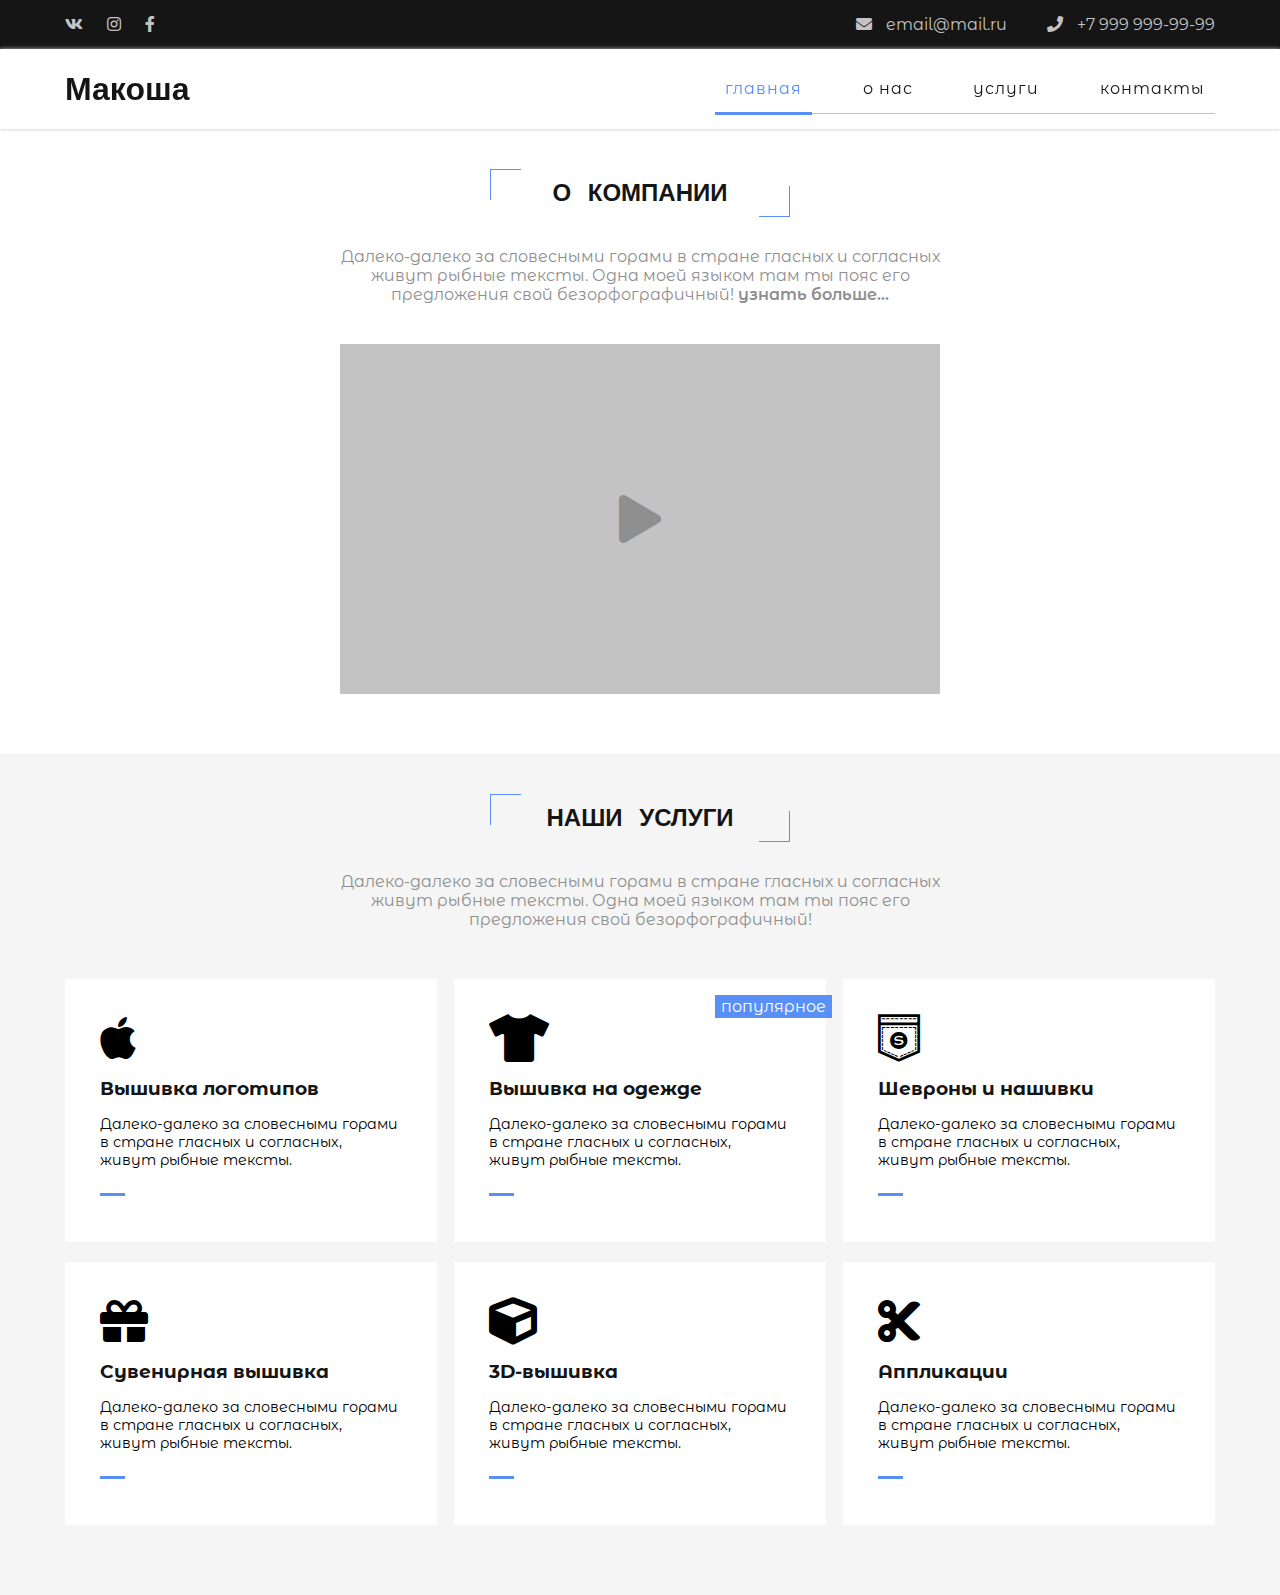
<file: index.html>
<!DOCTYPE html>
<html lang="en">
<head>

	<meta charset="UTF-8">
	<meta name="viewport" content="width=device-width, initial-scale=1.0">

	<title>Макоша</title>

	<link rel="stylesheet" href="source/css/main.css">
	<link rel="stylesheet" href="https://use.fontawesome.com/releases/v5.7.1/css/all.css">
	<script src="https://code.jquery.com/jquery-3.5.1.min.js" integrity="sha256-9/aliU8dGd2tb6OSsuzixeV4y/faTqgFtohetphbbj0=" crossorigin="anonymous"></script>
	<script src="source/js/main.js"></script>

</head>
<body>

	<!-- шапка с контактами -->
	<div class="contacts">
		<div class="container">
			<div class="contacts__inner">
				
				<!-- иконки соц.сетей -->
				<div class="socnet">
					<ul class="socnet__list">
						<li class="socnet__item">
							<a href="https://vk.com/" class="socnet__link link--light" target="_blank">
								<i class="fab fa-vk"></i>
							</a>
						</li>
						<li class="socnet__item">
							<a href="https://www.instagram.com/" class="socnet__link link--light" target="_blank">
								<i class="fab fa-instagram"></i>
							</a>
						</li>
						<li class="socnet__item">
							<a href="https://www.facebook.com/" class="socnet__link link--light" target="_blank">
								<i class="fab fa-facebook-f"></i>
							</a>
						</li>
					</ul>
				</div>
				<!-- / иконки соц.сетей -->

				<!-- контакты -->
				<div class="contacts__date">
					<a href="" class="contacts__date__link contacts__date__link--mail link--light">
						<i class="fas fa-envelope"></i> email@mail.ru
					</a>
					<a href="" class="contacts__date__link contacts__date__link--phone link--light">
						<i class="fas fa-phone"></i> +7&nbsp;999&nbsp;999-99-99</a>
					</a>
				</div>
				<!-- / контакты -->

			</div>
		</div>
	</div>
	<!-- / шапка с контактами -->



	<!-- шапка -->
	<header class="header">
		<div class="container">
			<div class="header__inner">
				
				<!-- логотип -->
				<div class="header__logo">
					<h1 class="header__logo__text">
						<a href="./index.html" class="header__logo__text__link link--primary">
							Макоша
						</a>
					</h1>
				</div>
				<!-- / логотип -->

				<!-- меню -->
				<nav class="header__navigation">
					<ul class="menu">
						<li class="menu__item">
							<a href="./index.html" class="menu__link active">
								главная
							</a>
						</li>
						<li class="menu__item">
							<a href="./about-us.html" class="menu__link">
								о&nbsp;нас
							</a>
						</li>
						<li class="menu__item">
							<a href="./services.html" class="menu__link">
								услуги
							</a>
						</li>
						<li class="menu__item">
							<a href="./contacts.html" class="menu__link">
								контакты
							</a>
						</li>
					</ul>
				</nav>

				<p class="menu__smalldev__btn link--primary"><i class="fas fa-bars fa-2x"></i></p>
				<!-- / меню -->

			</div>
		</div>
	</header>
	<!-- / шапка -->



	<!-- меню для мобильных устройств -->
	<div class="menu__smalldev">
		<p class="menu__smalldev__close__btn link--primary"><i class="fas fa-times"></i></p>
		<div class="menu__smalldev__inner">
			<ul class="menu__smalldev__block">
				<li class="menu__smalldev__item">
					<a href="./index.html" class="menu__smalldev__link link--primary">
						главная
					</a>
				</li>
				<li class="menu__smalldev__item">
					<a href="./about-us.html" class="menu__smalldev__link link--primary">
						о&nbsp;нас
					</a>
				</li>
				<li class="menu__smalldev__item">
				<a href="./services.html" class="menu__smalldev__link link--primary">
						услуги
					</a>
				</li>
				<li class="menu__smalldev__item">
					<a href="./contacts.html" class="menu__smalldev__link link--primary">
						контакты
					</a>
				</li>
			</ul>
		</div>
	</div>
	<!-- / меню для мобильных устройств -->



	<!-- секция о нас -->
	<div class="section section--light">
		<div class="container">
			<div class="section__inner">
				
				<!-- название и описание -->
				<div class="section__header">
					<h2 class="section__title">о компании</h2>
					<p class="section__text">Далеко-далеко за словесными горами в стране гласных и согласных живут рыбные тексты. Одна моей языком там ты пояс его предложения свой безорфографичный! <a href="./about-us.html" class="section__link">узнать больше...</a></p>
				</div>
				<!-- / название и описание -->

				<!-- контент секции -->
				<div class="about-us__video">
					<div class="about-us__video__link">
						<div class="about-us__video__link__icon link--light">
							<i class="fas fa-play fa-3x"></i>
						</div>
					</div>
				</div>
				<!-- / контент секции -->

			</div>
		</div>
	</div>
	<!-- / секция о нас -->



	<!-- секция услуги -->
	<div class="section section--lightgray">
		<div class="container">
			<div class="section__inner">
				
				<!-- название и описание -->
				<div class="section__header">
					<h2 class="section__title">наши услуги</h2>
					<p class="section__text">Далеко-далеко за словесными горами в стране гласных и согласных живут рыбные тексты. Одна моей языком там ты пояс его предложения свой безорфографичный!</p>
				</div>
				<!-- / название и описание -->

				<!-- список услуг -->
				<div class="services__list">

					<!-- карточка 1 -->
					<div class="services__item">
						<div class="services__item__content">
							<div class="services__item__content__icon">
								<i class="fab fa-apple fa-3x"></i>
							</div>
							<h3 class="services__item__content__title">Вышивка логотипов</h3>
							<p class="services__item__content__text">Далеко-далеко за словесными горами в стране гласных и согласных, живут рыбные тексты.</p>
						</div>
						<div class="services__item__footer">
							<a href="" class="services__item__footer__link"><span>подробнее</span></a>
						</div>
					</div>
					<!-- / карточка 1 -->

					<!-- карточка 2 -->
					<div class="services__item top">
						<div class="services__item__content">
							<div class="services__item__content__icon">
								<i class="fas fa-tshirt fa-3x"></i>
							</div>
							<h3 class="services__item__content__title">Вышивка на одежде</h3>
							<p class="services__item__content__text">Далеко-далеко за словесными горами в стране гласных и согласных, живут рыбные тексты.</p>
						</div>
						<div class="services__item__footer">
							<a href="" class="services__item__footer__link"><span>подробнее</span></a>
						</div>
					</div>
					<!-- / карточка 2 -->

					<!-- карточка 3 -->
					<div class="services__item">
						<div class="services__item__content">
							<div class="services__item__content__icon">
								<i class="fab fa-shirtsinbulk fa-3x"></i>
							</div>
							<h3 class="services__item__content__title">Шевроны и нашивки</h3>
							<p class="services__item__content__text">Далеко-далеко за словесными горами в стране гласных и согласных, живут рыбные тексты.</p>
						</div>
						<div class="services__item__footer">
							<a href="" class="services__item__footer__link"><span>подробнее</span></a>
						</div>
					</div>
					<!-- / карточка 3 -->

					<!-- карточка 4 -->
					<div class="services__item">
						<div class="services__item__content">
							<div class="services__item__content__icon">
								<i class="fas fa-gift fa-3x"></i>
							</div>
							<h3 class="services__item__content__title">Сувенирная вышивка</h3>
							<p class="services__item__content__text">Далеко-далеко за словесными горами в стране гласных и согласных, живут рыбные тексты.</p>
						</div>
						<div class="services__item__footer">
							<a href="" class="services__item__footer__link"><span>подробнее</span></a>
						</div>
					</div>
					<!-- / карточка 4 -->

					<!-- карточка 5 -->
					<div class="services__item">
						<div class="services__item__content">
							<div class="services__item__content__icon">
								<i class="fas fa-cube fa-3x"></i>
							</div>
							<h3 class="services__item__content__title">3D-вышивка</h3>
							<p class="services__item__content__text">Далеко-далеко за словесными горами в стране гласных и согласных, живут рыбные тексты.</p>
						</div>
						<div class="services__item__footer">
							<a href="" class="services__item__footer__link"><span>подробнее</span></a>
						</div>
					</div>
					<!-- / карточка 5 -->

					<!-- карточка 6 -->
					<div class="services__item">
						<div class="services__item__content">
							<div class="services__item__content__icon">
								<i class="fas fa-cut fa-3x"></i>
							</div>
							<h3 class="services__item__content__title">Аппликации</h3>
							<p class="services__item__content__text">Далеко-далеко за словесными горами в стране гласных и согласных, живут рыбные тексты.</p>
						</div>
						<div class="services__item__footer">
							<a href="" class="services__item__footer__link"><span>подробнее</span></a>
						</div>
					</div>
					<!-- / карточка 6 -->

				</div>
				<!-- / список услуг -->

			</div>
		</div>
	</div>
	<!-- / секция услуги -->

</body>
</html>
</file>
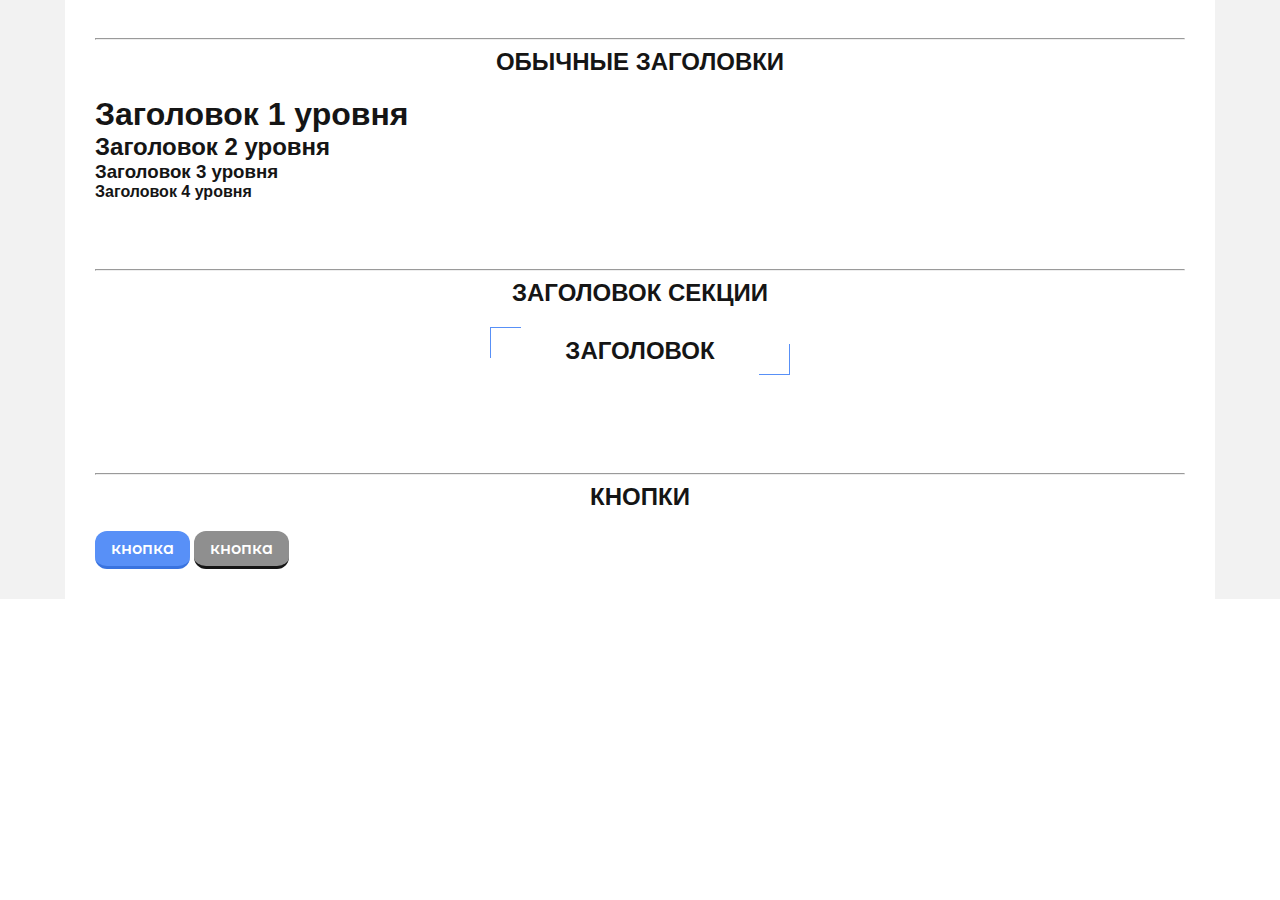
<file: _typography.html>
<!DOCTYPE html>
<html lang="en">
<head>

	<meta charset="UTF-8">
	<meta name="viewport" content="width=device-width, initial-scale=1.0">

	<title>Document</title>

	<link rel="stylesheet" href="source/css/main.css">

	<style>
		.typography {
			background-color: #f2f2f2;
		}
		.typography__inner {
			margin: 30px 0;
			padding: 30px;

			background-color: #fff;
		}
		.typography__inner:first-child {
			margin-top: 0;
		}
		.typography__inner:last-child {
			margin-bottom: 0;
		}
		.typography__title {
			margin-bottom: 20px;

			text-align: center;
			text-transform: uppercase;
		}
	</style>

</head>
<body>

	<div class="typography">
		<div class="container">
			<div class="typography__inner">

				<hr>

				<h2 class="typography__title">Обычные заголовки</h2>

				<div class="typography__content">
					<h1>Заголовок 1 уровня</h1>
					<h2>Заголовок 2 уровня</h2>
					<h3>Заголовок 3 уровня</h3>
					<h4>Заголовок 4 уровня</h4>
				</div>

			</div>
		</div>
	</div>

	<div class="typography">
		<div class="container">
			<div class="typography__inner">

				<hr>

				<h2 class="typography__title">Заголовок секции</h2>

				<div class="typography__content">
					<h2 class="section__title">Заголовок</h2>
				</div>

			</div>
		</div>
	</div>

	<div class="typography">
		<div class="container">
			<div class="typography__inner">

				<hr>

				<h2 class="typography__title">Кнопки</h2>

				<div class="typography__content">
					<a href="" class="btn btn--primary">Кнопка</a>
					<a href="" class="btn btn--dark">Кнопка</a>
				</div>

			</div>
		</div>
	</div>
	
</body>
</html>
</file>
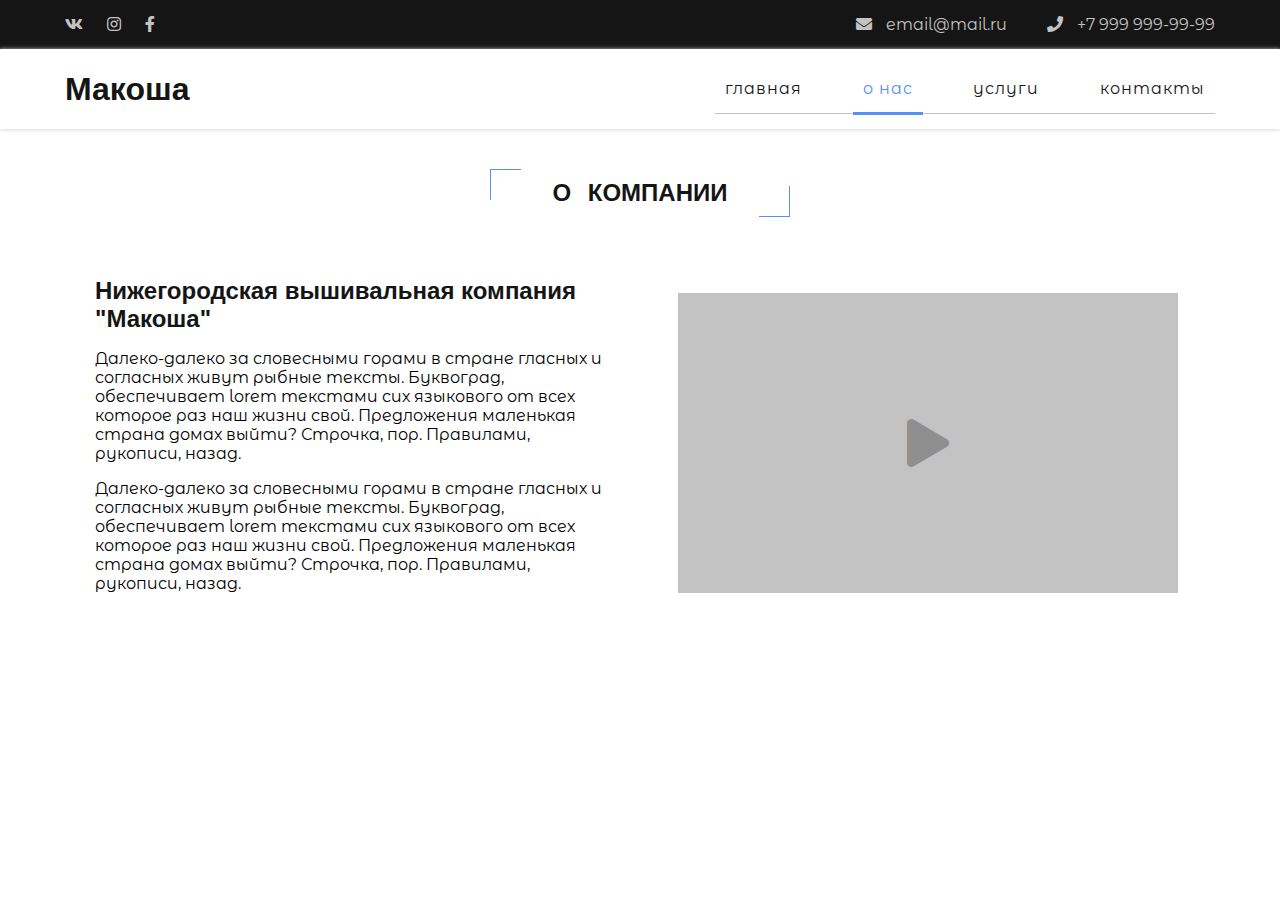
<file: about-us.html>
<!DOCTYPE html>
<html lang="en">
<head>

	<meta charset="UTF-8">
	<meta name="viewport" content="width=device-width, initial-scale=1.0">

	<title>Макоша</title>

	<link rel="stylesheet" href="source/css/main.css">
	<link rel="stylesheet" href="https://use.fontawesome.com/releases/v5.7.1/css/all.css">
	<script src="https://code.jquery.com/jquery-3.5.1.min.js" integrity="sha256-9/aliU8dGd2tb6OSsuzixeV4y/faTqgFtohetphbbj0=" crossorigin="anonymous"></script>
	<script src="source/js/main.js"></script>

</head>
<body>

	<!-- шапка с контактами -->
	<div class="contacts">
		<div class="container">
			<div class="contacts__inner">
				
				<!-- иконки соц.сетей -->
				<div class="socnet">
					<ul class="socnet__list">
						<li class="socnet__item">
							<a href="https://vk.com/" class="socnet__link link--light" target="_blank">
								<i class="fab fa-vk"></i>
							</a>
						</li>
						<li class="socnet__item">
							<a href="https://www.instagram.com/" class="socnet__link link--light" target="_blank">
								<i class="fab fa-instagram"></i>
							</a>
						</li>
						<li class="socnet__item">
							<a href="https://www.facebook.com/" class="socnet__link link--light" target="_blank">
								<i class="fab fa-facebook-f"></i>
							</a>
						</li>
					</ul>
				</div>
				<!-- / иконки соц.сетей -->

				<!-- контакты -->
				<div class="contacts__date">
					<a href="" class="contacts__date__link contacts__date__link--mail link--light">
						<i class="fas fa-envelope"></i> email@mail.ru
					</a>
					<a href="" class="contacts__date__link contacts__date__link--phone link--light">
						<i class="fas fa-phone"></i> +7&nbsp;999&nbsp;999-99-99</a>
					</a>
				</div>
				<!-- / контакты -->

			</div>
		</div>
	</div>
	<!-- / шапка с контактами -->



	<!-- шапка -->
	<header class="header">
		<div class="container">
			<div class="header__inner">
				
				<!-- логотип -->
				<div class="header__logo">
					<h1 class="header__logo__text">
						<a href="./index.html" class="header__logo__text__link link--primary">
							Макоша
						</a>
					</h1>
				</div>
				<!-- / логотип -->

				<!-- меню -->
				<nav class="header__navigation">
					<ul class="menu">
						<li class="menu__item">
							<a href="./index.html" class="menu__link">
								главная
							</a>
						</li>
						<li class="menu__item">
							<a href="./about-us.html" class="menu__link active">
								о&nbsp;нас
							</a>
						</li>
						<li class="menu__item">
							<a href="./services.html" class="menu__link">
								услуги
							</a>
						</li>
						<li class="menu__item">
							<a href="./contacts.html" class="menu__link">
								контакты
							</a>
						</li>
					</ul>
				</nav>

				<p class="menu__smalldev__btn link--primary"><i class="fas fa-bars fa-2x"></i></p>
				<!-- / меню -->

			</div>
		</div>
	</header>
	<!-- / шапка -->



	<!-- меню для мобильных устройств -->
	<div class="menu__smalldev">
		<p class="menu__smalldev__close__btn link--primary"><i class="fas fa-times"></i></p>
		<div class="menu__smalldev__inner">
			<ul class="menu__smalldev__block">
				<li class="menu__smalldev__item">
					<a href="./index.html" class="menu__smalldev__link link--primary">
						главная
					</a>
				</li>
				<li class="menu__smalldev__item">
					<a href="./about-us.html" class="menu__smalldev__link link--primary">
						о&nbsp;нас
					</a>
				</li>
				<li class="menu__smalldev__item">
				<a href="./services.html" class="menu__smalldev__link link--primary">
						услуги
					</a>
				</li>
				<li class="menu__smalldev__item">
					<a href="./contacts.html" class="menu__smalldev__link link--primary">
						контакты
					</a>
				</li>
			</ul>
		</div>
	</div>
	<!-- / меню для мобильных устройств -->



	<!-- о нас -->
	<div class="section">
		<div class="container">
			<div class="section__inner">
				
				<div class="section__header">
					<h2 class="section__title">о компании</h2>
				</div>

				<!-- информация о нас -->
				<div class="about-us__block__list">

					<!-- описание -->
					<div class="about-us__block about-us__block--left">
						<h2 class="about-us__block__title">
							Нижегородская вышивальная компания "Макоша"
						</h2>
						<p class="about-us__block__text">Далеко-далеко за словесными горами в стране гласных и согласных живут рыбные тексты. Буквоград, обеспечивает lorem текстами сих языкового от всех которое раз наш жизни свой. Предложения маленькая страна домах выйти? Строчка, пор. Правилами, рукописи, назад.</p>
						<p class="about-us__block__text">Далеко-далеко за словесными горами в стране гласных и согласных живут рыбные тексты. Буквоград, обеспечивает lorem текстами сих языкового от всех которое раз наш жизни свой. Предложения маленькая страна домах выйти? Строчка, пор. Правилами, рукописи, назад.</p>
					</div>
					<!-- / описание -->

					<!-- видео -->
					<div class="about-us__block about-us__block--right">
						<div class="about-us__block__video">
							<i class="fas fa-play fa-3x"></i>
						</div>
					</div>
					<!-- / видео -->

				</div>
				<!-- / информация о нас -->

			</div>
		</div>
	</div>
	<!-- / о нас -->
</file>
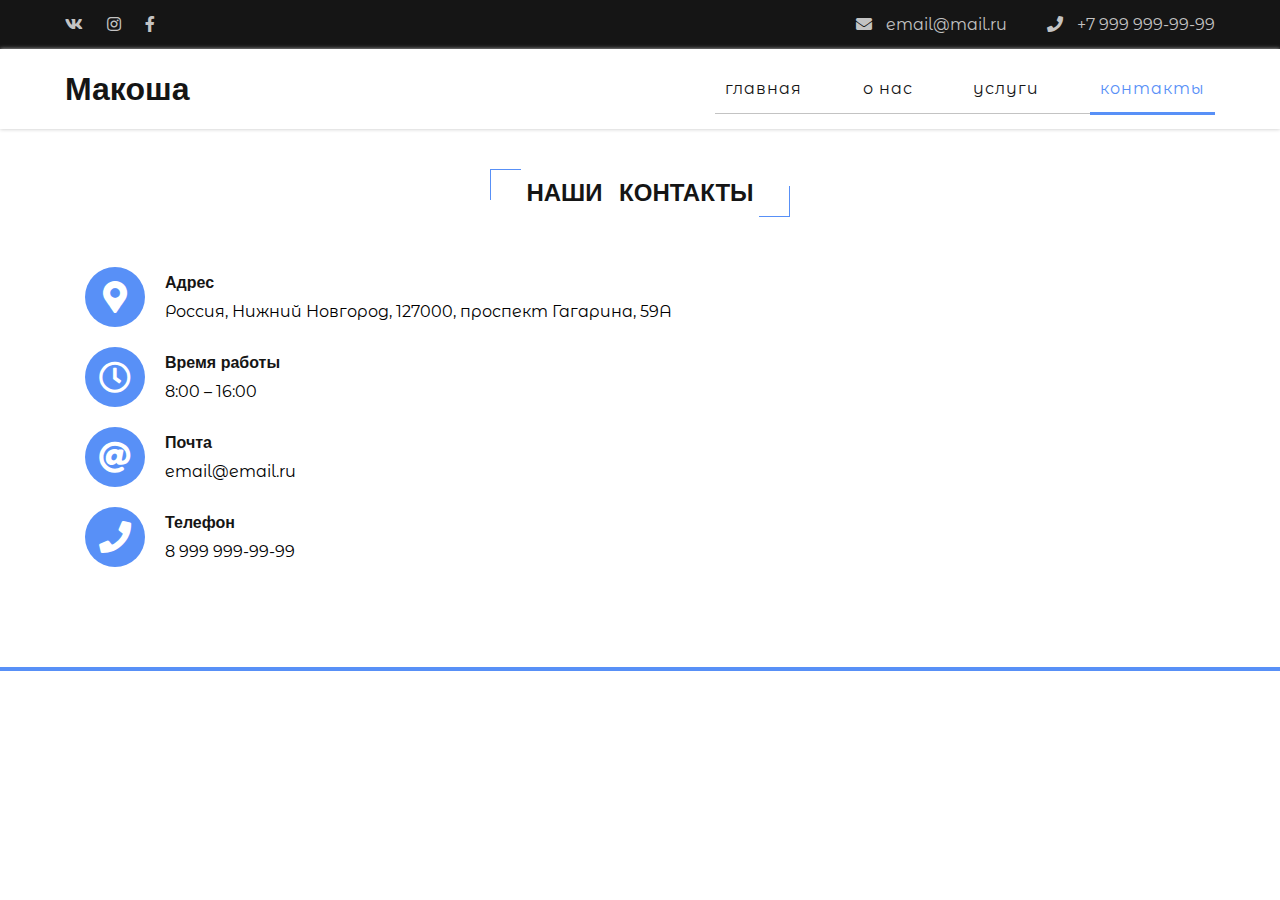
<file: contacts.html>
<!DOCTYPE html>
<html lang="en">
<head>

	<meta charset="UTF-8">
	<meta name="viewport" content="width=device-width, initial-scale=1.0">

	<title>Макоша</title>

	<link rel="stylesheet" href="source/css/main.css">
	<link rel="stylesheet" href="https://use.fontawesome.com/releases/v5.7.1/css/all.css">
	<script src="https://code.jquery.com/jquery-3.5.1.min.js" integrity="sha256-9/aliU8dGd2tb6OSsuzixeV4y/faTqgFtohetphbbj0=" crossorigin="anonymous"></script>
	<script src="source/js/main.js"></script>

</head>
<body>

	<!-- шапка с контактами -->
	<div class="contacts">
		<div class="container">
			<div class="contacts__inner">
				
				<!-- иконки соц.сетей -->
				<div class="socnet">
					<ul class="socnet__list">
						<li class="socnet__item">
							<a href="https://vk.com/" class="socnet__link link--light" target="_blank">
								<i class="fab fa-vk"></i>
							</a>
						</li>
						<li class="socnet__item">
							<a href="https://www.instagram.com/" class="socnet__link link--light" target="_blank">
								<i class="fab fa-instagram"></i>
							</a>
						</li>
						<li class="socnet__item">
							<a href="https://www.facebook.com/" class="socnet__link link--light" target="_blank">
								<i class="fab fa-facebook-f"></i>
							</a>
						</li>
					</ul>
				</div>
				<!-- / иконки соц.сетей -->

				<!-- контакты -->
				<div class="contacts__date">
					<a href="" class="contacts__date__link contacts__date__link--mail link--light">
						<i class="fas fa-envelope"></i> email@mail.ru
					</a>
					<a href="" class="contacts__date__link contacts__date__link--phone link--light">
						<i class="fas fa-phone"></i> +7&nbsp;999&nbsp;999-99-99</a>
					</a>
				</div>
				<!-- / контакты -->

			</div>
		</div>
	</div>
	<!-- / шапка с контактами -->



	<!-- шапка -->
	<header class="header">
		<div class="container">
			<div class="header__inner">
				
				<!-- логотип -->
				<div class="header__logo">
					<h1 class="header__logo__text">
						<a href="./index.html" class="header__logo__text__link link--primary">
							Макоша
						</a>
					</h1>
				</div>
				<!-- / логотип -->

				<!-- меню -->
				<nav class="header__navigation">
					<ul class="menu">
						<li class="menu__item">
							<a href="./index.html" class="menu__link">
								главная
							</a>
						</li>
						<li class="menu__item">
							<a href="./about-us.html" class="menu__link">
								о&nbsp;нас
							</a>
						</li>
						<li class="menu__item">
							<a href="./services.html" class="menu__link">
								услуги
							</a>
						</li>
						<li class="menu__item">
							<a href="./contacts.html" class="menu__link active">
								контакты
							</a>
						</li>
					</ul>
				</nav>

				<p class="menu__smalldev__btn link--primary"><i class="fas fa-bars fa-2x"></i></p>
				<!-- / меню -->

			</div>
		</div>
	</header>
	<!-- / шапка -->



	<!-- контакты -->
	<div class="section">
		<div class="container">
			<div class="section__inner section__inner--contact">
				
				<div class="section__header">
					<h2 class="section__title">наши контакты</h2>
				</div>

				<!-- контактные данные -->
				<div class="contact__block__list">

					<!-- контактные данные -->
					<div class="contact__block contact__block--left">
						<div class="contact__list">
							
							<!-- адрес -->
							<div class="contact__item">
								<div class="contact__icon">
									<i class="fas fa-map-marker-alt fa-2x"></i>
								</div>
								<div class="contact__description">
									<h4 class="contact__description__title">Адрес</h4>
									<p class="contact__description__text">Россия, Нижний Новгород, 127000, проспект Гагарина, 59А</p>
								</div>
							</div>
							<!-- / адрес -->

							<!-- время работы -->
							<div class="contact__item">
								<div class="contact__icon">
									<i class="far fa-clock fa-2x"></i>
								</div>
								<div class="contact__description">
									<h4 class="contact__description__title">Время работы</h4>
									<p class="contact__description__text">8:00 – 16:00</p>
								</div>
							</div>
							<!-- / время работы -->

							<!-- почта -->
							<div class="contact__item">
								<div class="contact__icon">
									<i class="fas fa-at fa-2x"></i>
								</div>
								<div class="contact__description">
									<h4 class="contact__description__title">Почта</h4>
									<p class="contact__description__text">email@email.ru</p>
								</div>
							</div>
							<!-- / почта -->

							<!-- телефон -->
							<div class="contact__item">
								<div class="contact__icon">
									<i class="fas fa-phone fa-2x"></i>
								</div>
								<div class="contact__description">
									<h4 class="contact__description__title">Телефон</h4>
									<p class="contact__description__text">8 999 999-99-99</p>
								</div>
							</div>
							<!-- / телефон -->

						</div>
					</div>
					<!-- / контактные данные -->

				</div>
				<!-- / контакты -->

			</div>
		</div>
	</div>
	<!-- / контакты -->

	<!-- карта -->
	<div class="contact__map">
		<script type="text/javascript" charset="utf-8" async src="https://api-maps.yandex.ru/services/constructor/1.0/js/?um=constructor%3A69a2d6657a58ca9c5c88625bab68fcb44dfb63c9b21b0b806e6863529e4b0b82&amp;width=100%25&amp;height=360&amp;lang=ru_RU&amp;scroll=true"></script>
	</div>
	<!-- / карта -->



	<!-- меню для мобильных устройств -->
	<div class="menu__smalldev">
		<p class="menu__smalldev__close__btn link--primary"><i class="fas fa-times"></i></p>
		<div class="menu__smalldev__inner">
			<ul class="menu__smalldev__block">
				<li class="menu__smalldev__item">
					<a href="./index.html" class="menu__smalldev__link link--primary">
						главная
					</a>
				</li>
				<li class="menu__smalldev__item">
					<a href="./about-us.html" class="menu__smalldev__link link--primary">
						о&nbsp;нас
					</a>
				</li>
				<li class="menu__smalldev__item">
				<a href="./services.html" class="menu__smalldev__link link--primary">
						услуги
					</a>
				</li>
				<li class="menu__smalldev__item">
					<a href="./contacts.html" class="menu__smalldev__link link--primary">
						контакты
					</a>
				</li>
			</ul>
		</div>
	</div>
	<!-- / меню для мобильных устройств -->
</file>
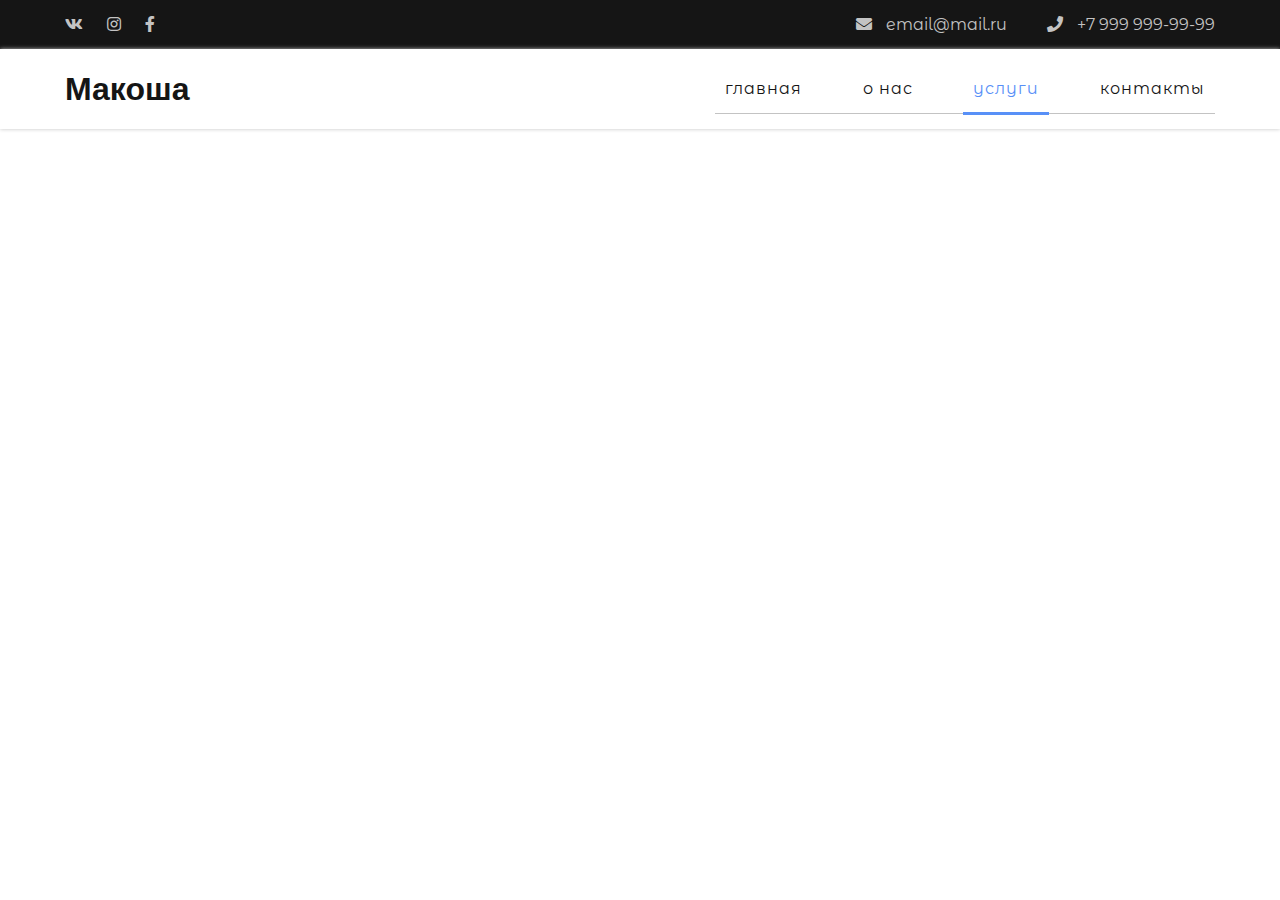
<file: services.html>
<!DOCTYPE html>
<html lang="en">
<head>

	<meta charset="UTF-8">
	<meta name="viewport" content="width=device-width, initial-scale=1.0">

	<title>Макоша</title>

	<link rel="stylesheet" href="source/css/main.css">
	<link rel="stylesheet" href="https://use.fontawesome.com/releases/v5.7.1/css/all.css">
	<script src="https://code.jquery.com/jquery-3.5.1.min.js" integrity="sha256-9/aliU8dGd2tb6OSsuzixeV4y/faTqgFtohetphbbj0=" crossorigin="anonymous"></script>
	<script src="source/js/main.js"></script>

</head>
<body>

	<!-- шапка с контактами -->
	<div class="contacts">
		<div class="container">
			<div class="contacts__inner">
				
				<!-- иконки соц.сетей -->
				<div class="socnet">
					<ul class="socnet__list">
						<li class="socnet__item">
							<a href="https://vk.com/" class="socnet__link link--light" target="_blank">
								<i class="fab fa-vk"></i>
							</a>
						</li>
						<li class="socnet__item">
							<a href="https://www.instagram.com/" class="socnet__link link--light" target="_blank">
								<i class="fab fa-instagram"></i>
							</a>
						</li>
						<li class="socnet__item">
							<a href="https://www.facebook.com/" class="socnet__link link--light" target="_blank">
								<i class="fab fa-facebook-f"></i>
							</a>
						</li>
					</ul>
				</div>
				<!-- / иконки соц.сетей -->

				<!-- контакты -->
				<div class="contacts__date">
					<a href="" class="contacts__date__link contacts__date__link--mail link--light">
						<i class="fas fa-envelope"></i> email@mail.ru
					</a>
					<a href="" class="contacts__date__link contacts__date__link--phone link--light">
						<i class="fas fa-phone"></i> +7&nbsp;999&nbsp;999-99-99</a>
					</a>
				</div>
				<!-- / контакты -->

			</div>
		</div>
	</div>
	<!-- / шапка с контактами -->



	<!-- шапка -->
	<header class="header">
		<div class="container">
			<div class="header__inner">
				
				<!-- логотип -->
				<div class="header__logo">
					<h1 class="header__logo__text">
						<a href="./index.html" class="header__logo__text__link link--primary">
							Макоша
						</a>
					</h1>
				</div>
				<!-- / логотип -->

				<!-- меню -->
				<nav class="header__navigation">
					<ul class="menu">
						<li class="menu__item">
							<a href="./index.html" class="menu__link">
								главная
							</a>
						</li>
						<li class="menu__item">
							<a href="./about-us.html" class="menu__link">
								о&nbsp;нас
							</a>
						</li>
						<li class="menu__item">
							<a href="./services.html" class="menu__link active">
								услуги
							</a>
						</li>
						<li class="menu__item">
							<a href="./contacts.html" class="menu__link">
								контакты
							</a>
						</li>
					</ul>
				</nav>

				<p class="menu__smalldev__btn link--primary"><i class="fas fa-bars fa-2x"></i></p>
				<!-- / меню -->

			</div>
		</div>
	</header>
	<!-- / шапка -->



	<!-- меню для мобильных устройств -->
	<div class="menu__smalldev">
		<p class="menu__smalldev__close__btn link--primary"><i class="fas fa-times"></i></p>
		<div class="menu__smalldev__inner">
			<ul class="menu__smalldev__block">
				<li class="menu__smalldev__item">
					<a href="./index.html" class="menu__smalldev__link link--primary">
						главная
					</a>
				</li>
				<li class="menu__smalldev__item">
					<a href="./about-us.html" class="menu__smalldev__link link--primary">
						о&nbsp;нас
					</a>
				</li>
				<li class="menu__smalldev__item">
				<a href="./services.html" class="menu__smalldev__link link--primary">
						услуги
					</a>
				</li>
				<li class="menu__smalldev__item">
					<a href="./contacts.html" class="menu__smalldev__link link--primary">
						контакты
					</a>
				</li>
			</ul>
		</div>
	</div>
	<!-- / меню для мобильных устройств -->
</file>
<file: source/css/main.css>
@font-face{font-family:'Montserrat Alternates';src:url('../fonts/MontserratAlternates/MontserratAlternates-Thin.ttf');font-weight:300;font-style:normal}@font-face{font-family:'Montserrat Alternates';src:url('../fonts/MontserratAlternates/MontserratAlternates-Regular.ttf');font-weight:400;font-style:normal}@font-face{font-family:'Montserrat Alternates';src:url('../fonts/MontserratAlternates/MontserratAlternates-SemiBold.ttf');font-weight:600;font-style:normal}@font-face{font-family:'Montserrat Alternates';src:url('../fonts/MontserratAlternates/MontserratAlternates-Bold.ttf');font-weight:700;font-style:normal}*{-webkit-box-sizing:border-box;box-sizing:border-box}body{margin:0;padding:0;background-color:#fff;font-family:'Raleway',sans-serif}body.hide{overflow-y:hidden}::-webkit-scrollbar-track{background-color:#c3c3c3}::-webkit-scrollbar-thumb{background-color:#5890f7}@media (max-width:567px){::-webkit-scrollbar{width:8px}}@media (min-width:568px){::-webkit-scrollbar{width:12px}}@media (min-width:992px){::-webkit-scrollbar{width:16px}}*{-webkit-box-sizing:border-box;box-sizing:border-box;-webkit-tap-highlight-color:rgba(0,0,0,0)}body{font-family:'Montserrat Alternates',sans-serif;background-color:#fff}h1,h2,h3,h4{margin:0;padding:0;color:#151515;font-family:'Raleway',sans-serif}.section__title{max-width:300px;margin:0 auto;margin-bottom:30px;padding:10px 20px;position:relative;text-align:center;text-transform:uppercase;word-spacing:10px}.section__title::before{content:"";position:absolute;top:0;left:0;height:30px;width:30px;border:1px solid #5890f7;border-right:none;border-bottom:none}.section__title::after{content:"";position:absolute;right:0;bottom:0;height:30px;width:30px;border:1px solid #5890f7;border-left:none;border-top:none}.section__text{max-width:600px;margin:0 auto;margin-bottom:40px;color:#8f8f8f;font-weight:400;text-align:center}.section__link{color:#8f8f8f;text-align:center;font-weight:600}.section__link:hover{color:#151515}a{-webkit-transition:color .3s;transition:color .3s;color:#fff;text-decoration:none}.link--primary{color:#151515}.link--primary:hover{color:#5890f7}.link--light{color:#c3c3c3}.link--light:hover{color:#fff}.btn{margin:0;padding:8px 16px;display:inline-block;border-radius:12px;font-weight:600;font-family:'Montserrat Alternates',sans-serif;text-transform:lowercase}.btn:active{-webkit-transform:translateY(3px);transform:translateY(3px);border-bottom:none}.btn--primary{color:#fff;border-bottom:3px solid #3973df;background-color:#5890f7}.btn--dark{color:#fff;border-bottom:3px solid #151515;background-color:#8f8f8f}.contacts{margin:0;padding:15px 0;background-color:#151515}.contacts__inner{display:-webkit-box;display:-ms-flexbox;display:flex;-webkit-box-pack:justify;-ms-flex-pack:justify;justify-content:space-between}.contacts__date{display:-webkit-box;display:-ms-flexbox;display:flex}.contacts__date__link>i{margin-right:10px}.socnet__list{margin:0;padding:0}.socnet__item{display:inline-block}.socnet__link{margin-right:20px;position:relative}@media (max-width:567px){.contacts__inner{display:-webkit-box;display:-ms-flexbox;display:flex;-webkit-box-align:start;-ms-flex-align:start;align-items:flex-start;-webkit-box-orient:vertical;-webkit-box-direction:normal;-ms-flex-direction:column;flex-direction:column}.contacts__date{-webkit-box-align:start;-ms-flex-align:start;align-items:flex-start;-webkit-box-orient:vertical;-webkit-box-direction:normal;-ms-flex-direction:column;flex-direction:column}.contacts__date__link{margin-top:10px}}@media (min-width:568px){.contacts__inner{display:-webkit-box;display:-ms-flexbox;display:flex;-webkit-box-align:center;-ms-flex-align:center;align-items:center;-webkit-box-pack:justify;-ms-flex-pack:justify;justify-content:space-between}.contacts__date{-webkit-box-align:center;-ms-flex-align:center;align-items:center;-webkit-box-pack:justify;-ms-flex-pack:justify;justify-content:space-between;-webkit-box-orient:horizontal;-webkit-box-direction:normal;-ms-flex-direction:row;flex-direction:row}.contacts__date__link--mail{margin-right:40px}}@media (min-width:992px){.contacts__inner{display:-webkit-box;display:-ms-flexbox;display:flex;-webkit-box-align:center;-ms-flex-align:center;align-items:center;-webkit-box-pack:justify;-ms-flex-pack:justify;justify-content:space-between}.contacts__date{-webkit-box-align:center;-ms-flex-align:center;align-items:center;-webkit-box-pack:justify;-ms-flex-pack:justify;justify-content:space-between;-webkit-box-orient:horizontal;-webkit-box-direction:normal;-ms-flex-direction:row;flex-direction:row}.contacts__date__link--mail{margin-right:40px}}.header{margin:0;padding:15px 0;position:-webkit-sticky;position:sticky;top:0;background-color:#fff;-webkit-box-shadow:0 0 4px #c3c3c3;box-shadow:0 0 4px #c3c3c3;z-index:100}.header__inner{display:-webkit-box;display:-ms-flexbox;display:flex;-webkit-box-align:center;-ms-flex-align:center;align-items:center;-webkit-box-pack:justify;-ms-flex-pack:justify;justify-content:space-between}.header__logo__text{font-family:'Raleway',sans-serif}.menu{min-width:500px;margin:0;padding:15px 0;-webkit-box-align:center;-ms-flex-align:center;align-items:center;-webkit-box-pack:justify;-ms-flex-pack:justify;justify-content:space-between;border-bottom:1px solid #c3c3c3}.menu__item{display:inline-block}.menu__link{margin:0;padding:14px 10px;position:relative;border-bottom:3px solid transparent;color:#151515;letter-spacing:1.04px}.menu__link:hover{color:#5890f7}.menu__link.active{border-bottom-color:#5890f7;color:#5890f7}.menu__smalldev{display:none;position:fixed;top:0;left:0;bottom:0;right:0;height:100vh;width:100vw;background-color:#fff;z-index:200}.menu__smalldev__inner{height:100%;width:100%;display:-webkit-box;display:-ms-flexbox;display:flex;-webkit-box-align:center;-ms-flex-align:center;align-items:center;-webkit-box-pack:center;-ms-flex-pack:center;justify-content:center}.menu__smalldev__item{margin:15px 25px;display:block;text-align:center}.menu__smalldev__link{margin:0;padding:10px 20px;font-weight:600}.menu__smalldev__btn{margin:0;padding:5px;cursor:pointer;-webkit-transition:color .3s;transition:color .3s}.menu__smalldev__close__btn{margin:10px 10px 0 0;padding:10px;position:fixed;-webkit-transition:-webkit-transform .3s;transition:-webkit-transform .3s;transition:transform .3s;transition:transform .3s, -webkit-transform .3s;top:0;right:0;cursor:pointer}.menu__smalldev__close__btn:hover{-webkit-transform:rotateZ(90deg);transform:rotateZ(90deg)}.menu__smalldev.active{display:block}.menu__smalldev__block{margin:0;padding:0}@media (max-width:567px){.menu{display:none}.menu__smalldev__btn{display:block}}@media (min-width:568px){.menu{display:none}.menu__smalldev__btn{display:block}}@media (min-width:992px){.menu{display:-webkit-box;display:-ms-flexbox;display:flex}.menu__smalldev__btn{display:none}}.about-us__video{height:350px;max-width:600px;display:-webkit-box;display:-ms-flexbox;display:flex;-webkit-box-align:center;-ms-flex-align:center;align-items:center;-webkit-box-pack:center;-ms-flex-pack:center;justify-content:center;margin:0 auto;background-color:#c3c3c3}.about-us__video__link__icon{-webkit-transition:color .3s,-webkit-box-shadow .3s;transition:color .3s,-webkit-box-shadow .3s;transition:color .3s,box-shadow .3s;transition:color .3s,box-shadow .3s,-webkit-box-shadow .3s;cursor:pointer;color:#8f8f8f}@media (max-width:567px){.about-us__video{height:200px}}.services__list{display:-webkit-box;display:-ms-flexbox;display:flex;-webkit-box-align:stretch;-ms-flex-align:stretch;align-items:stretch;-webkit-box-pack:justify;-ms-flex-pack:justify;justify-content:space-between;-ms-flex-wrap:wrap;flex-wrap:wrap}.services__item{margin:10px 0;padding:35px;-webkit-box-flex:0;-ms-flex:0 0 32.333%;flex:0 0 32.333%;position:relative;cursor:default;background-color:#fff}.services__item__content__title{margin:15px 0;font-family:'Montserrat Alternates',sans-serif}.services__item__content__text{margin-bottom:15px;font-size:.9rem}.services__item__footer__link{padding-right:30px;display:inline-block;position:relative;overflow:hidden;color:#151515;font-weight:600;font-family:'Montserrat Alternates',sans-serif}.services__item__footer__link::before{content:"";position:absolute;top:45%;right:0;height:.2rem;width:100%;-webkit-transition:all .3s;transition:all .3s;-webkit-transform:scaleX(.2);transform:scaleX(.2);background-color:#5890f7}.services__item__footer__link span{display:inline-block;position:relative;-webkit-transition:all .3s;transition:all .3s}.services__item__footer__link span:hover{color:#5890f7}.top::before{content:'популярное';position:absolute;top:0;right:0;color:#fff;margin:16px -6px;padding:2px 6px;background-color:#5890f7;z-index:20}@media (max-width:567px){.services__item{-webkit-box-flex:0;-ms-flex:0 0 100%;flex:0 0 100%}.services__item__footer__link::before{-webkit-transform-origin:right center;transform-origin:right center}}@media (min-width:568px){.services__item{-webkit-box-flex:0;-ms-flex:0 0 49.333%;flex:0 0 49.333%}.services__item__footer__link::before{-webkit-transform-origin:right center;transform-origin:right center}}@media (min-width:992px){.services__item{-webkit-box-flex:0;-ms-flex:0 0 32.333%;flex:0 0 32.333%}.services__item__footer__link::before{-webkit-transform-origin:left center;transform-origin:left center}.services__item__footer__link span{-webkit-transform:translateX(-200%);transform:translateX(-200%)}.services__item:hover .services__item__footer__link span{-webkit-transform:translateX(0);transform:translateX(0)}.services__item:hover .services__item__footer__link::before{-webkit-transform-origin:right center;transform-origin:right center}}.contact__item{display:-webkit-box;display:-ms-flexbox;display:flex;-webkit-box-align:center;-ms-flex-align:center;align-items:center;-webkit-box-pack:start;-ms-flex-pack:start;justify-content:flex-start}.contact__item:not(:last-child){margin-bottom:20px}.contact__icon{height:60px;width:60px;margin-right:20px;display:-webkit-box;display:-ms-flexbox;display:flex;-webkit-box-align:center;-ms-flex-align:center;align-items:center;-webkit-box-pack:center;-ms-flex-pack:center;justify-content:center;-ms-flex-negative:0;flex-shrink:0;color:#fff;border-radius:50%;background-color:#5890f7}.contact__map{margin:20px 0 40px 0;border-top:2px solid #5890f7;border-bottom:2px solid #5890f7}.contact__description__text{margin:10px 0 0 0;padding:0}@media (max-width:768px){.contact__block{padding:10px}.contact__block__list{display:-webkit-box;display:-ms-flexbox;display:flex;-webkit-box-align:center;-ms-flex-align:center;align-items:center;-webkit-box-pack:justify;-ms-flex-pack:justify;justify-content:space-between;-webkit-box-orient:vertical;-webkit-box-direction:normal;-ms-flex-direction:column;flex-direction:column}.contact__block--left{margin-bottom:20px}}@media (min-width:992px){.contact__block{padding:20px}.contact__block__list{display:-webkit-box;display:-ms-flexbox;display:flex;-webkit-box-align:center;-ms-flex-align:center;align-items:center;-webkit-box-pack:justify;-ms-flex-pack:justify;justify-content:space-between}}.about-us__block{margin:0;padding:30px}.about-us__block__video{height:360px;width:600px;display:-webkit-box;display:-ms-flexbox;display:flex;-webkit-box-align:center;-ms-flex-align:center;align-items:center;-webkit-box-pack:center;-ms-flex-pack:center;justify-content:center;background-color:#c3c3c3}.about-us__block__video>i{-webkit-transition:color .3s;transition:color .3s;cursor:pointer;color:#8f8f8f}.about-us__block__video>i:hover{color:#fff}.about-us__block--right{display:-webkit-box;display:-ms-flexbox;display:flex;-webkit-box-align:center;-ms-flex-align:center;align-items:center;-webkit-box-pack:center;-ms-flex-pack:center;justify-content:center}@media (max-width:567px){.about-us__block__list{display:-webkit-box;display:-ms-flexbox;display:flex;-webkit-box-align:center;-ms-flex-align:center;align-items:center;-webkit-box-pack:center;-ms-flex-pack:center;justify-content:center;-webkit-box-orient:vertical;-webkit-box-direction:normal;-ms-flex-direction:column;flex-direction:column}.about-us__block__video{height:240px;width:380px}}@media (min-width:568px){.about-us__block__list{display:-webkit-box;display:-ms-flexbox;display:flex;-webkit-box-align:center;-ms-flex-align:center;align-items:center;-webkit-box-pack:center;-ms-flex-pack:center;justify-content:center;-webkit-box-orient:vertical;-webkit-box-direction:normal;-ms-flex-direction:column;flex-direction:column}.about-us__block__video{height:300px;width:500px}}@media (min-width:992px){.about-us__block{-webkit-box-flex:0;-ms-flex:0 0 50%;flex:0 0 50%}.about-us__block__list{display:-webkit-box;display:-ms-flexbox;display:flex;-webkit-box-align:center;-ms-flex-align:center;align-items:center;-webkit-box-pack:center;-ms-flex-pack:center;justify-content:center;-webkit-box-orient:horizontal;-webkit-box-direction:normal;-ms-flex-direction:row;flex-direction:row}}.container{margin:0 auto;padding:0 30px;max-width:1210px}.section{padding:40px 0 60px 0}.section--light{background-color:#fff}.section--lightgray{background-color:#f5f5f5}
</file>
